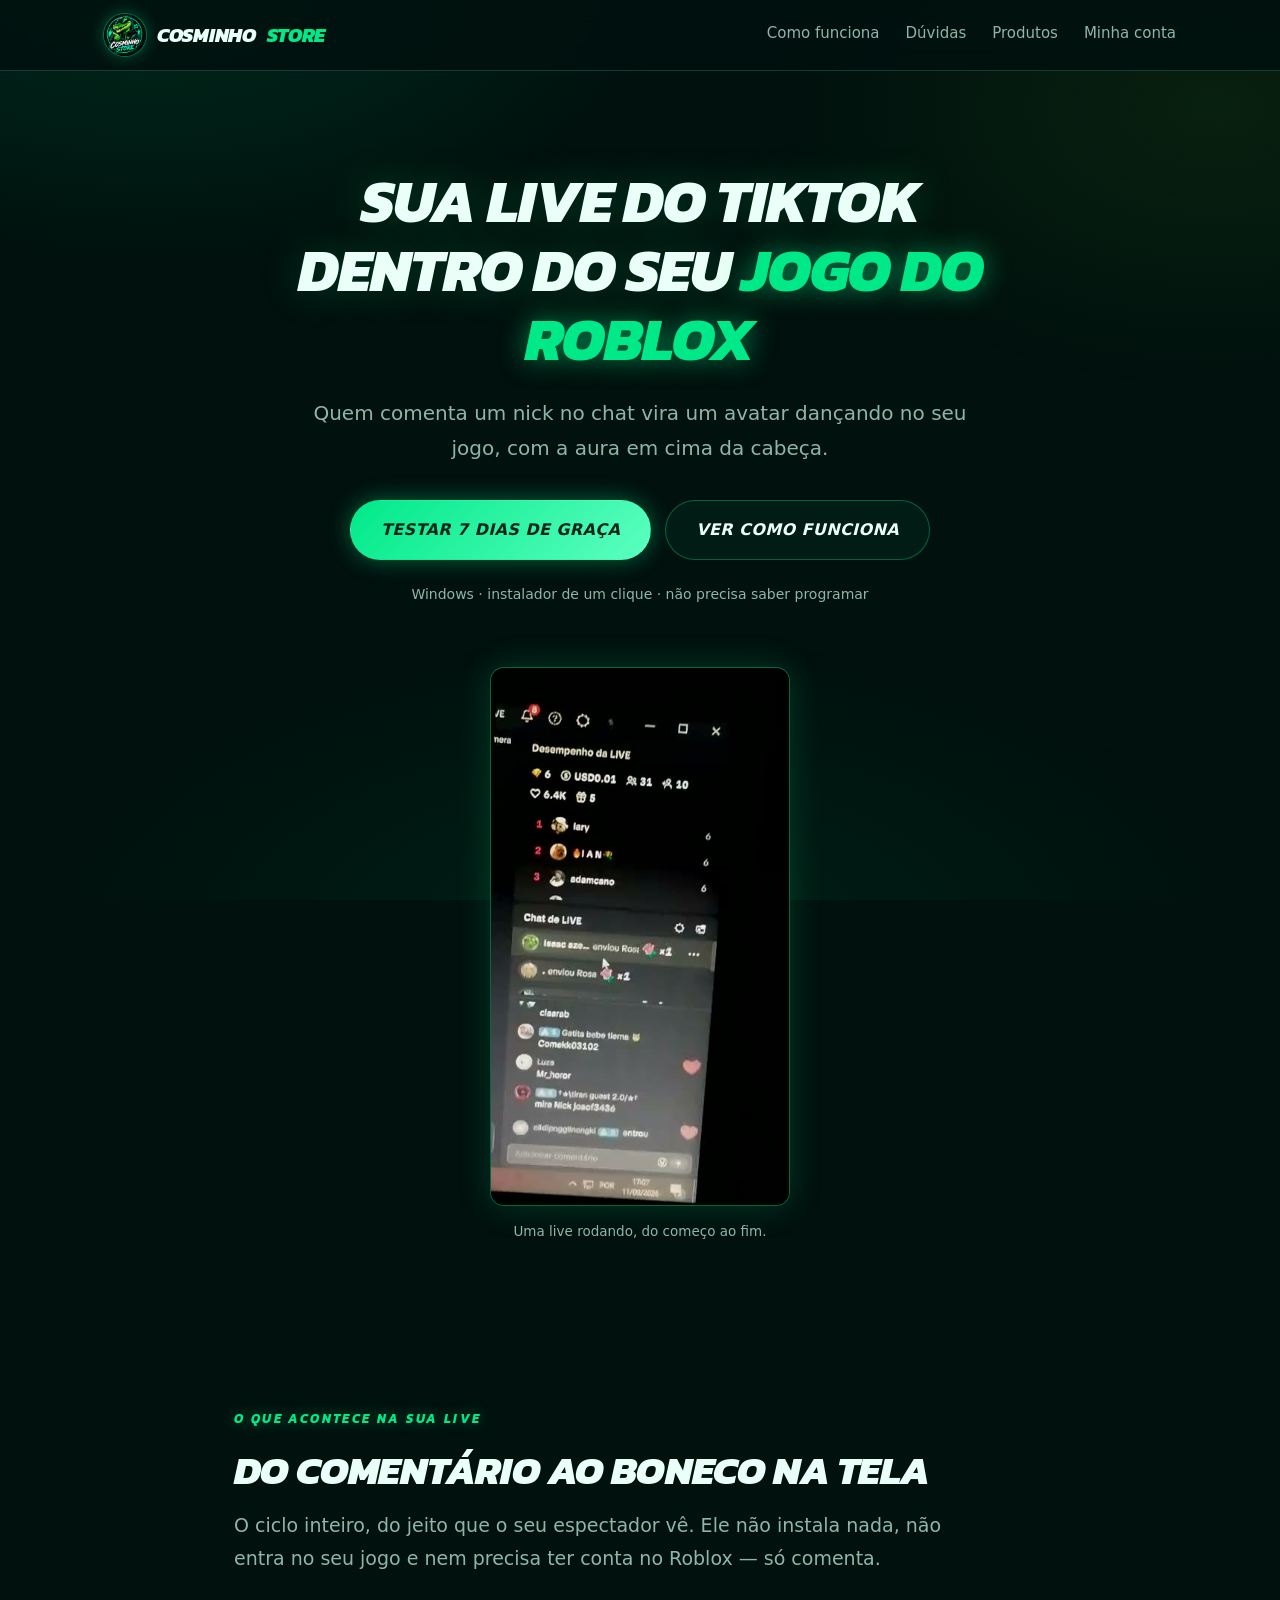
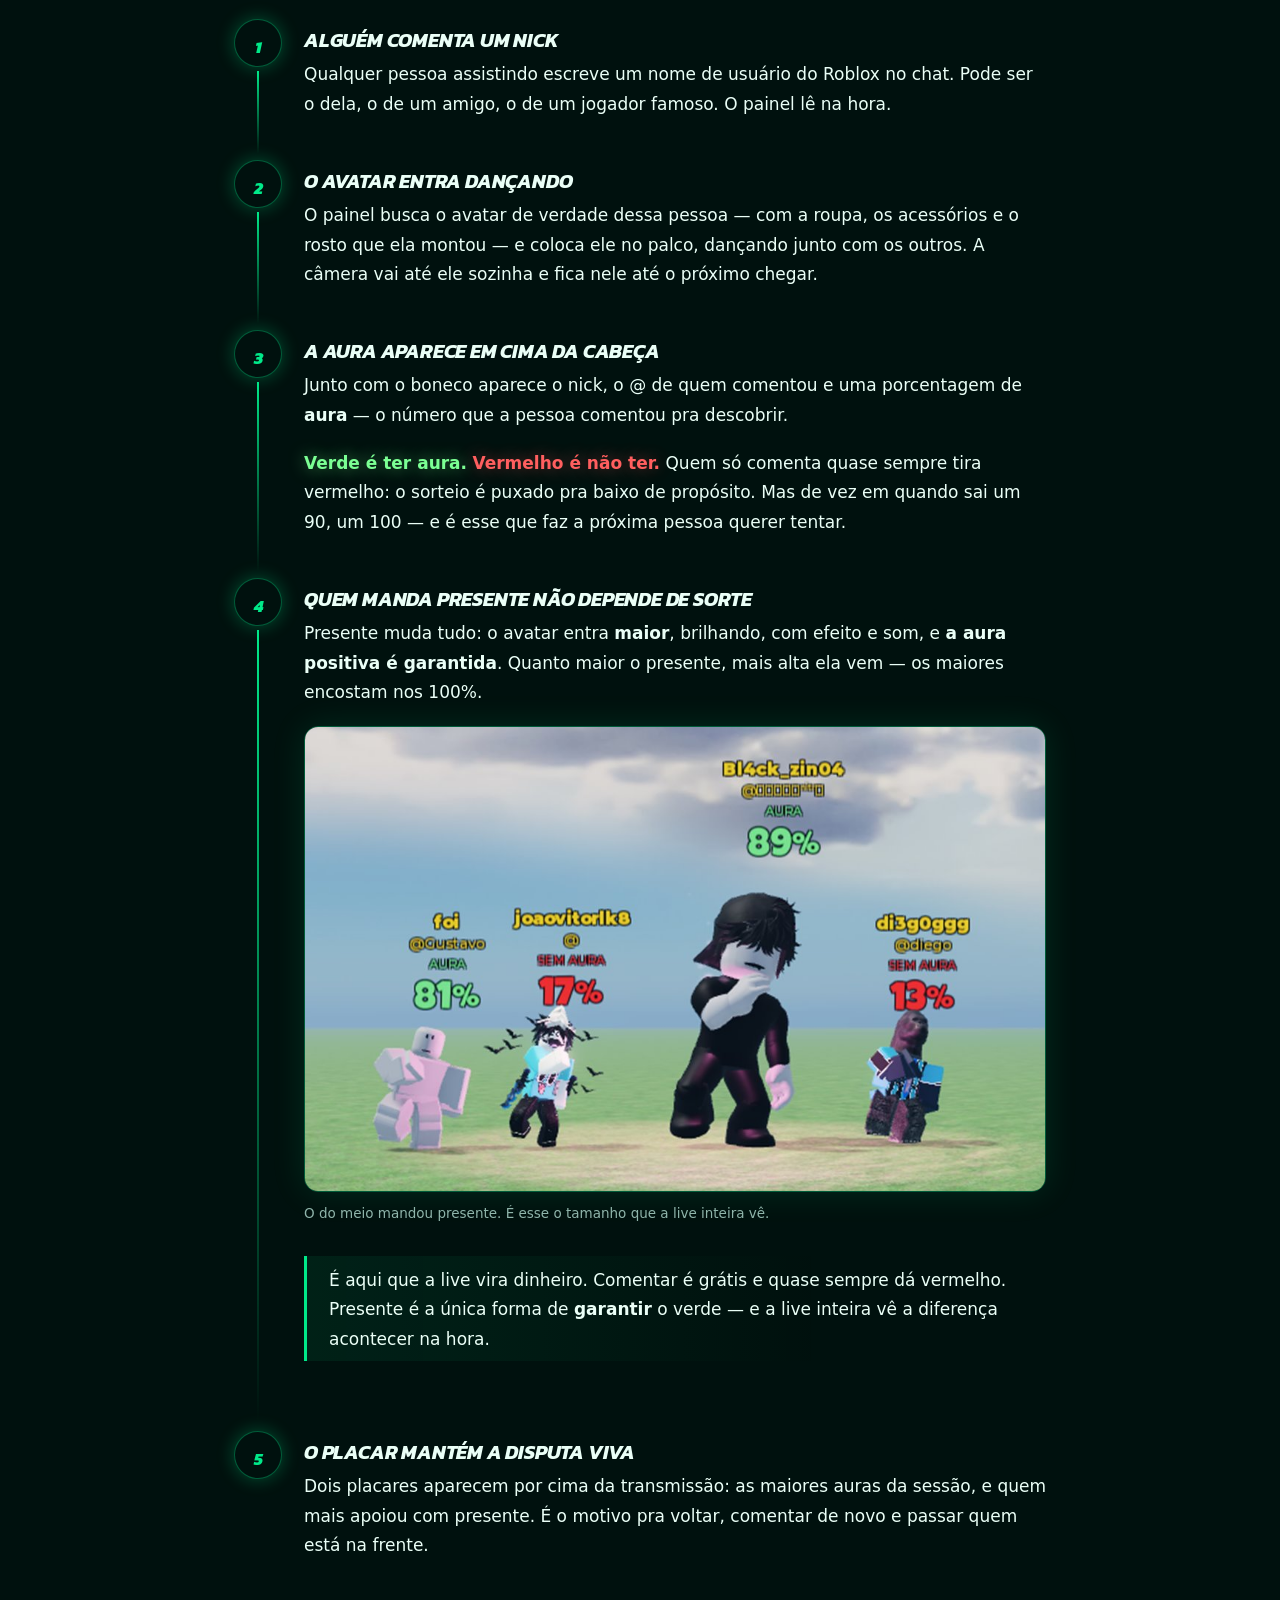
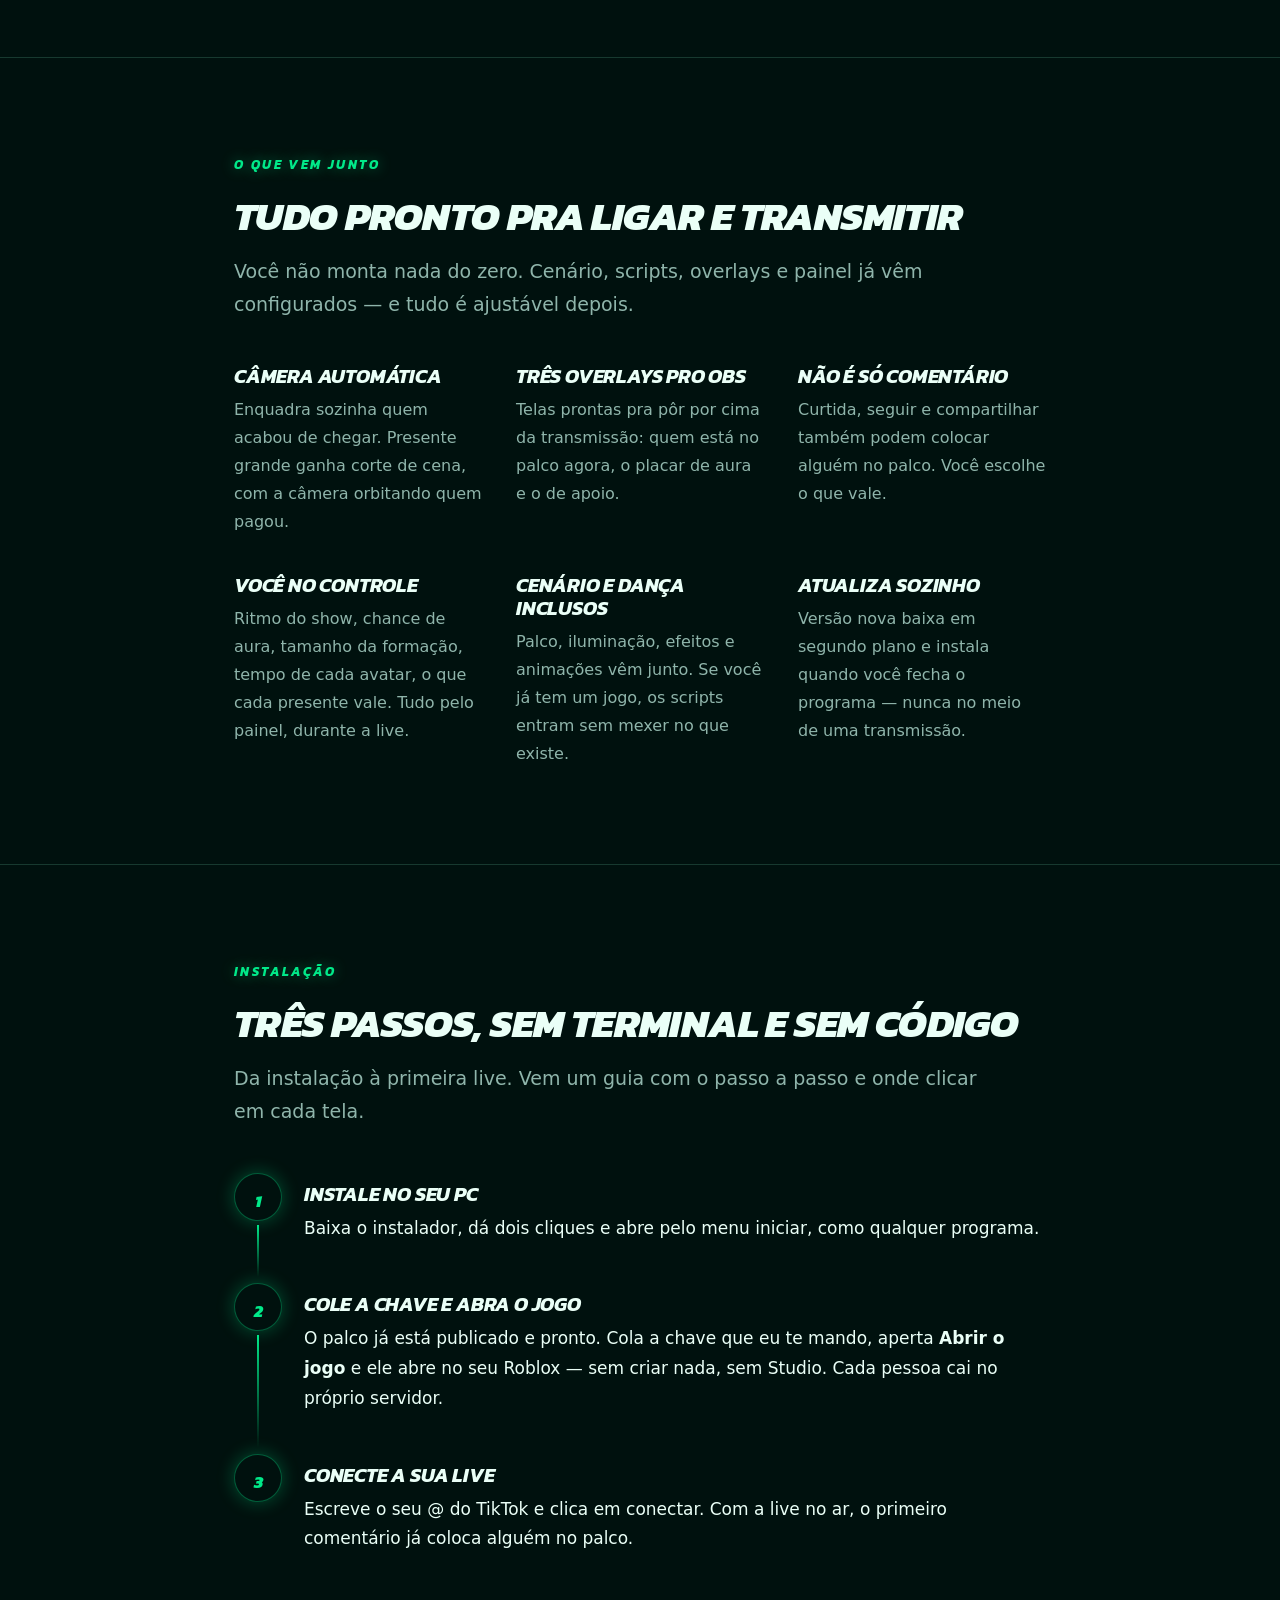
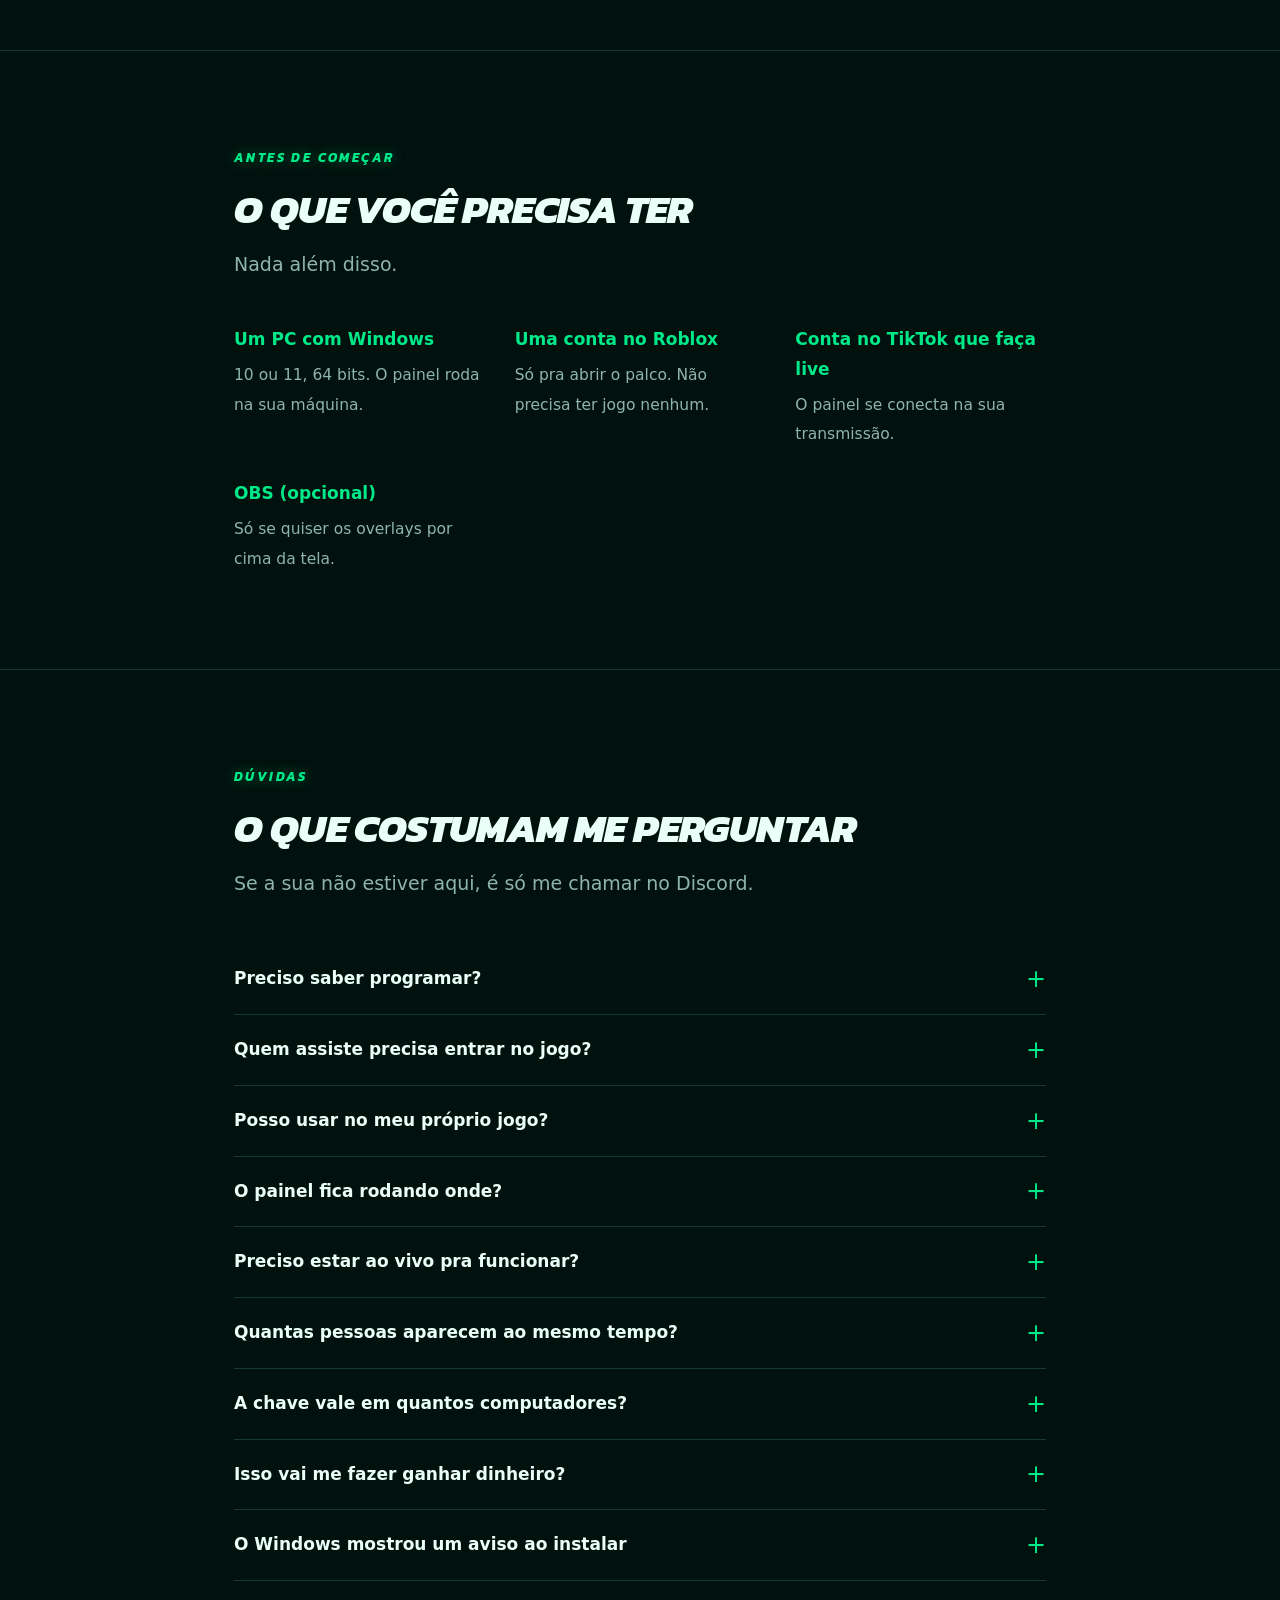
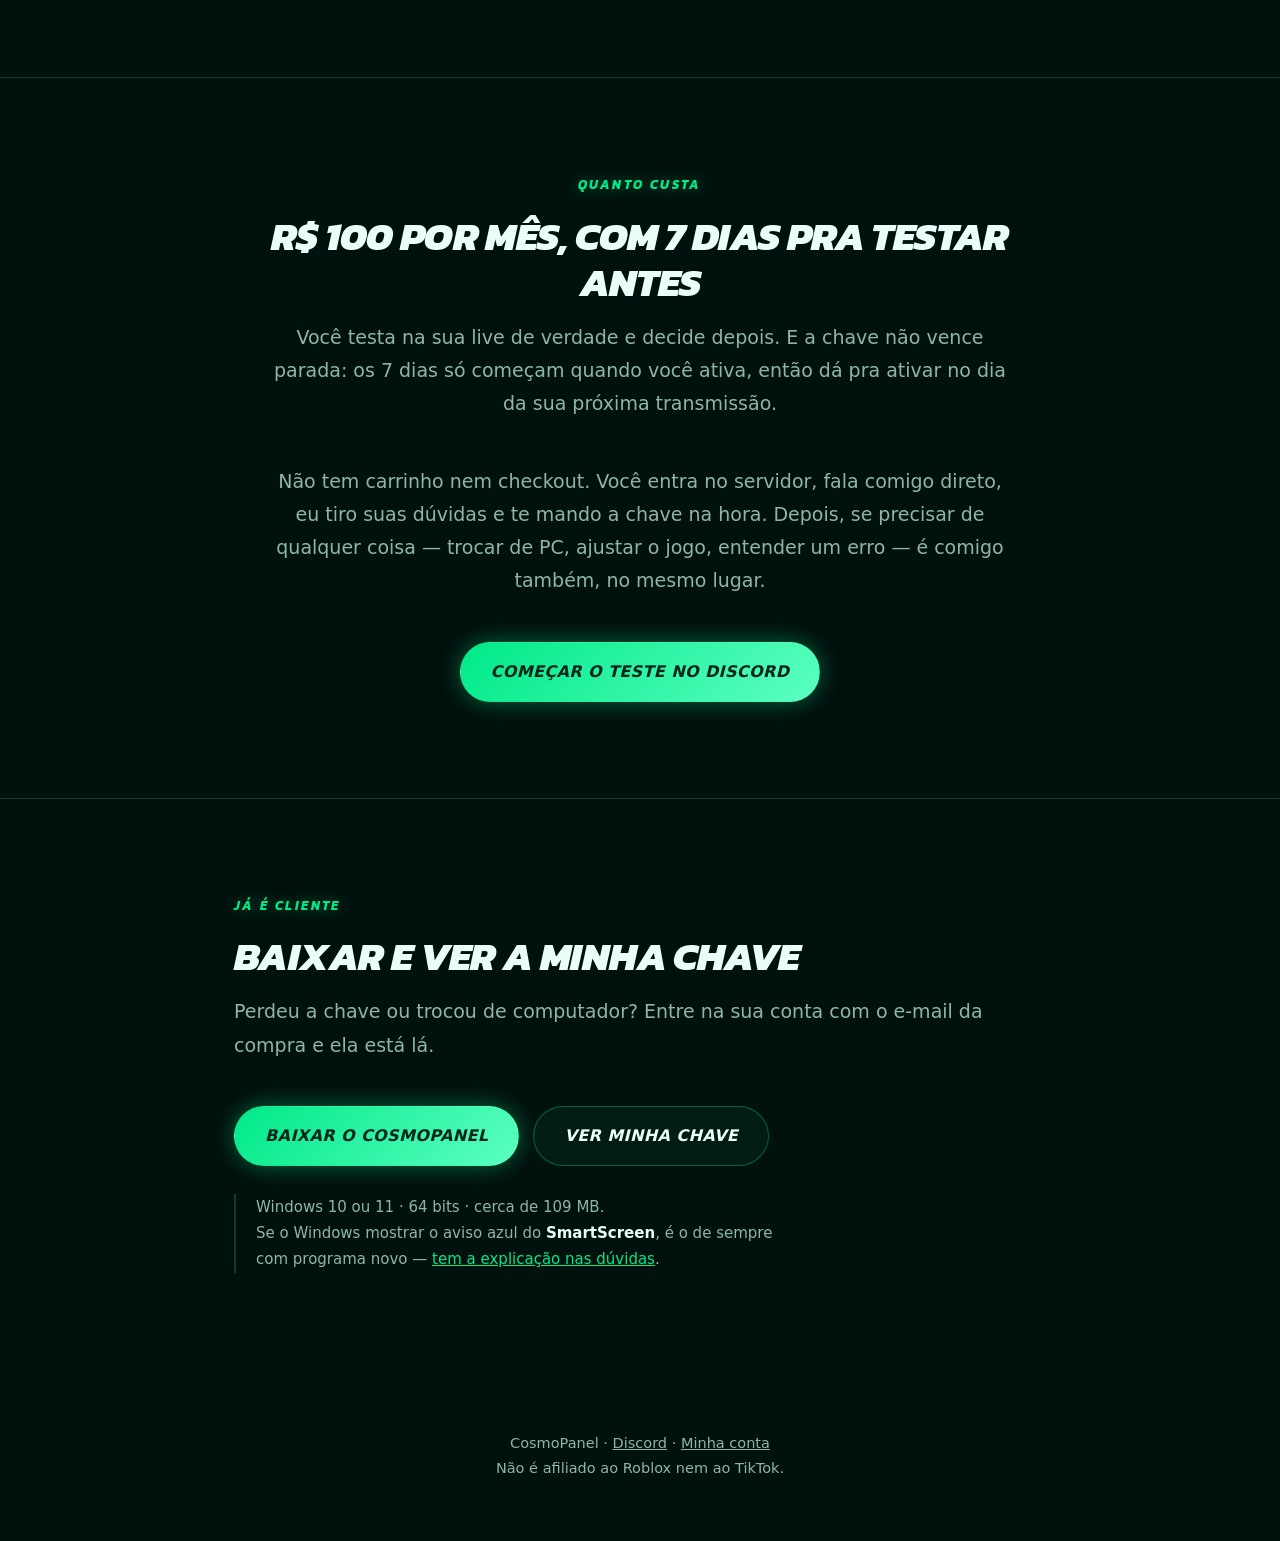
<file: index.html>
<!doctype html>
<html lang="pt-BR">
<head>
<meta charset="utf-8" />
<meta name="viewport" content="width=device-width, initial-scale=1" />
<title>CosmoPanel — sua live do TikTok dentro do seu jogo do Roblox</title>
<meta name="description" content="Quem comenta um nick na sua live aparece dançando dentro do seu jogo do Roblox, ao vivo, com a porcentagem de aura em cima. Quem manda presente entra maior, brilhando, e com aura garantida." />

<meta property="og:title" content="CosmoPanel — sua live do TikTok dentro do seu jogo do Roblox" />
<meta property="og:description" content="Quem comenta um nick aparece dançando no seu jogo, ao vivo, com a aura em cima. Presente garante aura alta." />
<meta property="og:type" content="website" />
<meta property="og:url" content="https://cosminho.store/" />
<!--[[ O cartao de compartilhamento e' o BANNER da marca, nao a captura do jogo.
     Quando alguem cola o link no Discord ou no WhatsApp, o recorte de 1,91:1
     transformava a captura numa faixa de grama sem contexto. O banner foi
     desenhado nessa proporcao, com o nome e a promessa dentro — ele sobrevive
     ao recorte porque foi feito pra ele. ]]-->
<meta property="og:image" content="https://cosminho.store/banner-1.jpg" />
<meta name="theme-color" content="#00110e" />
<link rel="icon" href="data:image/svg+xml,<svg xmlns='http://www.w3.org/2000/svg' viewBox='0 0 100 100'><text y='.9em' font-size='90'>🐊</text></svg>" />

<!--[[ Kanit 800 italico: da familia do lettering do logo, e a unica fonte que
     a pagina baixa. `display=swap` pra o texto aparecer na hora com a fonte do
     sistema e trocar quando chegar — titulo invisivel por meio segundo e' pior
     que titulo com a fonte errada por meio segundo. ]]-->
<link rel="preconnect" href="https://fonts.googleapis.com" />
<link rel="preconnect" href="https://fonts.gstatic.com" crossorigin />
<link rel="stylesheet" href="https://fonts.googleapis.com/css2?family=Kanit:ital,wght@1,600;1,700;1,800&display=swap" />

<link rel="stylesheet" href="/estilo.css" />

<!--[[ Marca a raiz como "tem JavaScript" ANTES do CSS pintar qualquer coisa.
     Os blocos que surgem ao rolar nascem com opacity:0, e quem devolve a
     visibilidade e' o script la' embaixo. Se o JS estiver bloqueado ou der
     erro, ninguem devolve — e o site inteiro fica invisivel, que e' a pior
     falha possivel numa pagina de vendas.

     Com esta linha, o `opacity:0` so' existe quando ha' JavaScript pra
     desfaze-lo. Ela fica no <head> e nao no fim do body de proposito: no fim,
     os blocos apareceriam visiveis e sumiriam um quadro depois. ]]-->
<script>document.documentElement.className += ' js';</script>

<!--[[ CONTAGEM DE VISITA — anonima, e INLINE de propósito.

     O site não media NADA até hoje: nem GitHub Pages, nem Analytics, nem
     pixel. O número de visitas nunca existiu. Contador só vale pelo
     histórico, e histórico não se recupera — por isso entrou antes de a
     divulgação começar.

     POR QUE INLINE, e não junto do interacoes.js: aquele arquivo ficou fora
     do repositório sem ninguém notar e derrubou o site inteiro. Um contador
     que mora num arquivo separado é um contador que um dia para de contar em
     silêncio — e ninguém percebe, porque a página continua bonita. Estas seis
     linhas não podem dar 404.

     NÃO GUARDA NADA DE PESSOA: sem cookie, sem identificador, sem IP. Só
     soma "esta página foi aberta mais uma vez hoje", a etiqueta `?de=` e o
     domínio de quem mandou. É por isso que não há aviso de cookie a dar.

     `sendBeacon` e não `fetch`: ele entrega mesmo se a pessoa fechar a aba no
     mesmo instante, e nunca segura o carregamento. Dentro de try/catch porque
     medir não pode, em hipótese alguma, quebrar a página que está medindo. ]]-->
<script>
var _CONTA = 'https://aura-contador.cosmopanel84.deno.net/visita';
var _de = '';
try {
  _de = new URLSearchParams(location.search).get('de') || '';
  navigator.sendBeacon(
    _CONTA,
    JSON.stringify({ p: location.pathname, de: _de, ref: document.referrer })
  );
} catch (e) { /* sem contagem hoje; a pagina segue igual */ }

//[[ O CLIQUE EM BAIXAR — o único que importa mais que a visita.
//
//   Abrir a página diz que a pessoa passou. Clicar em baixar diz que ela
//   decidiu. Sem medir isto, a pergunta "quantos dos que entraram foram até o
//   fim?" simplesmente não tem resposta, e ela é a que diz se a divulgação
//   está trazendo gente certa ou só gente.
//
//   DELEGADO no documento, e não `onclick` no botão: o botão da conta.html é
//   criado por JavaScript depois que a licença carrega, e o da página inicial
//   é fixo. Um listener que pesca pelo href cobre os dois — e cobre o próximo,
//   que ninguém vai lembrar de instrumentar.
//
//   Na fase de CAPTURA porque ela acontece antes de qualquer `preventDefault`
//   ou `stopPropagation` que venha a existir aqui. `sendBeacon` foi feito pra
//   exatamente isto: entrega mesmo com a navegação já começando.
//
//   Vive junto do contador, inline, pelo mesmo motivo que ele: arquivo
//   separado é arquivo que um dia dá 404 e para de medir em silêncio. ]]
document.addEventListener('click', function (ev) {
  try {
    var alvo = ev.target;
    if (!alvo) return;
    if (!alvo.closest) alvo = alvo.parentElement;
    var a = alvo && alvo.closest && alvo.closest('a[href*="CosmoPanel-Instalador"]');
    if (!a) return;
    navigator.sendBeacon(
      _CONTA,
      JSON.stringify({ p: location.pathname, de: _de, ref: document.referrer, ev: 'baixar' })
    );
  } catch (e) { /* medir nunca pode atrapalhar o download */ }
}, true);
</script>
</head>
<body>

<header class="topo">
  <div class="env largo">
    <!--[[ A marca do topo e' a da LOJA, nao a do produto. O site vende
         CosmoPanel hoje e vai vender outras coisas depois; se o cabecalho
         disser "CosmoPanel", cada produto novo obriga a mexer nele. ]]-->
    <a class="marca" href="/">
      <img src="/logo-1.png" width="42" height="42" alt="" />
      Cosminho<span> Store</span>
    </a>
    <nav>
      <a class="some" href="#acontece">Como funciona</a>
      <a class="some" href="#duvidas">Dúvidas</a>
      <a href="/produtos.html">Produtos</a>
      <a href="/conta.html">Minha conta</a>
    </nav>
  </div>
</header>

<!-- ============================ HEROI ============================ -->
<div class="heroi">
  <div class="env">
    <h1>Sua live do TikTok<br>dentro do seu <em>jogo do Roblox</em></h1>
    <!--[[ UMA frase, e nao um paragrafo.
         No celular a versao anterior ocupava quatro linhas de 20px antes de
         chegar no botao — um muro entre o titulo e a acao. O que sobra aqui e'
         o minimo que explica o produto: comentario -> avatar -> aura. O resto
         da historia esta logo abaixo, nos cinco passos, pra quem quiser. ]]-->
    <p class="sub">
      Quem comenta um nick no chat vira um avatar dançando no seu jogo, com a
      aura em cima da cabeça.
    </p>
    <div class="acoes">
      <!-- "Testar 7 dias" e nao "Falar comigo": o convite pro Discord pede um
           passo social, o teste pede so' vontade. Mesmo destino, porta mais
           baixa. -->
      <a class="btn btn-forte" href="https://discord.gg/zDEZcjJRAp">Testar 7 dias de graça</a>
      <a class="btn btn-leve" href="#acontece">Ver como funciona</a>
    </div>
    <p class="selo-os">Windows · instalador de um clique · não precisa saber programar</p>
  </div>

  <!--[[ SO' O VIDEO NO TOPO.

       Aqui tinha uma foto larga ao lado dele, e a foto SAIU. O motivo foi
       repeticao: ela mostrava avatares na grama com placa verde e vermelha, e
       a foto do presente (momento 4) mostra a mesma cena com a informacao que
       importa de verdade — o tamanho. Duas fotos do mesmo assunto na mesma
       pagina nao convencem o dobro; ensinam a passar os olhos.

       O video ganha do parado em tudo, menos em uma coisa: ele foi gravado EM
       PE'. Vertical no topo vira coluna alta e empurra os botoes pra baixo da
       dobra. Por isso ele NAO cresce a vontade — fica limitado e centrado,
       largo o bastante pra ser o assunto e curto o bastante pra proposta e
       botao continuarem na primeira tela.

       `preload="metadata"` agora, e nao mais "none": o "none" existia porque
       ele disputava banda com a foto, que precisava pintar primeiro. Sem a
       foto, nao ha com quem disputar — e o poster (23 KB) segura o lugar ate'
       o video comecar. ]]-->
  <div class="palco-topo">
    <figure class="prova-topo surge">
      <video src="/live-2.mp4" poster="/live-2.jpg"
             autoplay muted loop playsinline preload="metadata"
             width="400" height="722"
             aria-label="Uma live acontecendo: primeiro o chat do TikTok com os comentários chegando, depois a transmissão, onde os avatares do Roblox dançam na grama com o nick e a porcentagem de aura em cima da cabeça."></video>
      <figcaption>Uma live rodando, do começo ao fim.</figcaption>
    </figure>
  </div>
</div>

<!-- ==================== O QUE ACONTECE NA LIVE ==================== -->
<section id="acontece">
  <div class="env">
    <p class="rotulo surge">O que acontece na sua live</p>
    <h2 class="surge">Do comentário ao boneco na tela</h2>
    <p class="legenda surge">
      O ciclo inteiro, do jeito que o seu espectador vê. Ele não instala nada,
      não entra no seu jogo e nem precisa ter conta no Roblox — só comenta.
    </p>

    <div class="momento surge">
      <div class="n">1</div>
      <div>
        <h3>Alguém comenta um nick</h3>
        <p>
          Qualquer pessoa assistindo escreve um nome de usuário do Roblox no
          chat. Pode ser o dela, o de um amigo, o de um jogador famoso. O
          painel lê na hora.
        </p>
      </div>
    </div>

    <div class="momento surge">
      <div class="n">2</div>
      <div>
        <h3>O avatar entra dançando</h3>
        <p>
          O painel busca o avatar de verdade dessa pessoa — com a roupa, os
          acessórios e o rosto que ela montou — e coloca ele no palco,
          dançando junto com os outros. A câmera vai até ele sozinha e fica
          nele até o próximo chegar.
        </p>
      </div>
    </div>

    <div class="momento surge">
      <div class="n">3</div>
      <div>
        <h3>A aura aparece em cima da cabeça</h3>
        <p>
          Junto com o boneco aparece o nick, o @ de quem comentou e uma
          porcentagem de <b>aura</b> — o número que a pessoa comentou pra
          descobrir.
        </p>
        <p>
          <span class="aura-verde">Verde é ter aura.</span>
          <span class="aura-vermelha">Vermelho é não ter.</span>
          Quem só comenta quase sempre tira vermelho: o sorteio é puxado pra
          baixo de propósito. Mas de vez em quando sai um 90, um 100 — e é
          esse que faz a próxima pessoa querer tentar.
        </p>
        <!--[[ Aqui teve uma segunda foto de formação e ela SAIU.
             Mostrava avatares na grama com placa verde e vermelha — que é
             exatamente o que a foto do topo já mostra. Duas fotos da mesma
             coisa não convencem o dobro: a segunda só custa carregamento e
             ensina a pessoa a passar os olhos pelas imagens sem olhar.
             A foto do presente, no momento 4, ficou — ela mostra o que
             nenhuma outra mostra. ]]-->
      </div>
    </div>

    <div class="momento surge">
      <div class="n">4</div>
      <div>
        <h3>Quem manda presente não depende de sorte</h3>
        <p>
          Presente muda tudo: o avatar entra <b>maior</b>, brilhando, com
          efeito e som, e <b>a aura positiva é garantida</b>. Quanto maior o
          presente, mais alta ela vem — os maiores encostam nos 100%.
        </p>
        <!--[[ Esta foto fecha a frase de cima. "Entra maior" e' a afirmacao
             que mais vende e a mais dificil de acreditar em texto — o leitor
             imagina um pouquinho maior. A imagem mostra o tamanho de verdade,
             e mostra ao lado dos normais: gigante sozinho nao impressiona,
             porque nao ha com o que comparar. ]]-->
        <figure class="prova-momento">
          <img src="/jogo-3.jpg" width="1000" height="627" loading="lazy" decoding="async"
               alt="Quatro avatares do Roblox na grama. O do meio, de quem mandou presente, é muitas vezes maior que os outros e tem 89% de aura em verde. Ao lado dele, três de tamanho normal: um com 81% em verde e dois em vermelho, com 17% e 13%." />
          <figcaption>O do meio mandou presente. É esse o tamanho que a live inteira vê.</figcaption>
        </figure>
        <div class="destaque">
          <p>
            É aqui que a live vira dinheiro. Comentar é grátis e quase sempre
            dá vermelho. Presente é a única forma de <b>garantir</b> o verde —
            e a live inteira vê a diferença acontecer na hora.
          </p>
        </div>
      </div>
    </div>

    <div class="momento surge">
      <div class="n">5</div>
      <div>
        <h3>O placar mantém a disputa viva</h3>
        <p>
          Dois placares aparecem por cima da transmissão: as maiores auras da
          sessão, e quem mais apoiou com presente. É o motivo pra voltar,
          comentar de novo e passar quem está na frente.
        </p>
      </div>
    </div>

    <!-- O video mora no topo (hoje sozinho, sem a foto que ficava ao lado).
         Repetir ele aqui seria mostrar a mesma coisa duas vezes na pagina. -->
  </div>
</section>

<!-- ======================= O QUE VEM JUNTO ======================= -->
<section id="recursos">
  <div class="env">
    <p class="rotulo surge">O que vem junto</p>
    <h2 class="surge">Tudo pronto pra ligar e transmitir</h2>
    <p class="legenda surge">
      Você não monta nada do zero. Cenário, scripts, overlays e painel já vêm
      configurados — e tudo é ajustável depois.
    </p>

    <div class="recursos">
      <div class="surge">
        <h3>Câmera automática</h3>
        <p>Enquadra sozinha quem acabou de chegar. Presente grande ganha corte de cena, com a câmera orbitando quem pagou.</p>
      </div>
      <div class="surge">
        <h3>Três overlays pro OBS</h3>
        <p>Telas prontas pra pôr por cima da transmissão: quem está no palco agora, o placar de aura e o de apoio.</p>
      </div>
      <div class="surge">
        <h3>Não é só comentário</h3>
        <p>Curtida, seguir e compartilhar também podem colocar alguém no palco. Você escolhe o que vale.</p>
      </div>
      <div class="surge">
        <h3>Você no controle</h3>
        <p>Ritmo do show, chance de aura, tamanho da formação, tempo de cada avatar, o que cada presente vale. Tudo pelo painel, durante a live.</p>
      </div>
      <div class="surge">
        <h3>Cenário e dança inclusos</h3>
        <p>Palco, iluminação, efeitos e animações vêm junto. Se você já tem um jogo, os scripts entram sem mexer no que existe.</p>
      </div>
      <div class="surge">
        <h3>Atualiza sozinho</h3>
        <p>Versão nova baixa em segundo plano e instala quando você fecha o programa — nunca no meio de uma transmissão.</p>
      </div>
    </div>
  </div>
</section>

<!-- ========================= INSTALAÇÃO ========================= -->
<section id="instalar">
  <div class="env">
    <p class="rotulo surge">Instalação</p>
    <h2 class="surge">Três passos, sem terminal e sem código</h2>
    <p class="legenda surge">
      Da instalação à primeira live. Vem um guia com o passo a passo e onde
      clicar em cada tela.
    </p>

    <div class="momento surge">
      <div class="n">1</div>
      <div>
        <h3>Instale no seu PC</h3>
        <p>Baixa o instalador, dá dois cliques e abre pelo menu iniciar, como qualquer programa.</p>
      </div>
    </div>

    <div class="momento surge">
      <div class="n">2</div>
      <div>
        <h3>Cole a chave e abra o jogo</h3>
        <p>O palco já está publicado e pronto. Cola a chave que eu te mando, aperta <b>Abrir o jogo</b> e ele abre no seu Roblox — sem criar nada, sem Studio. Cada pessoa cai no próprio servidor.</p>
      </div>
    </div>

    <div class="momento surge">
      <div class="n">3</div>
      <div>
        <h3>Conecte a sua live</h3>
        <p>Escreve o seu @ do TikTok e clica em conectar. Com a live no ar, o primeiro comentário já coloca alguém no palco.</p>
      </div>
    </div>
  </div>
</section>

<!-- ========================= REQUISITOS ========================= -->
<section id="requisitos">
  <div class="env">
    <p class="rotulo surge">Antes de começar</p>
    <h2 class="surge">O que você precisa ter</h2>
    <p class="legenda surge">Nada além disso.</p>

    <div class="req">
      <div class="surge"><b>Um PC com Windows</b><span>10 ou 11, 64 bits. O painel roda na sua máquina.</span></div>
      <div class="surge"><b>Uma conta no Roblox</b><span>Só pra abrir o palco. Não precisa ter jogo nenhum.</span></div>
      <div class="surge"><b>Conta no TikTok que faça live</b><span>O painel se conecta na sua transmissão.</span></div>
      <div class="surge"><b>OBS (opcional)</b><span>Só se quiser os overlays por cima da tela.</span></div>
    </div>
  </div>
</section>

<!-- =========================== DÚVIDAS =========================== -->
<section id="duvidas">
  <div class="env">
    <p class="rotulo surge">Dúvidas</p>
    <h2 class="surge">O que costumam me perguntar</h2>
    <p class="legenda surge">Se a sua não estiver aqui, é só me chamar no Discord.</p>

    <div class="surge">
      <details>
        <summary>Preciso saber programar?</summary>
        <p>Não, e nem mexer no Roblox Studio. A instalação é um instalador comum do Windows, e o palco já vem publicado — você aperta um botão no painel e ele abre.</p>
      </details>
      <details>
        <summary>Quem assiste precisa entrar no jogo?</summary>
        <p>Não, e é isso que faz funcionar. A pessoa só comenta na live. Ela nem precisa ter o Roblox instalado — o avatar que aparece é buscado pelo nick que ela escreveu.</p>
      </details>
      <details>
        <summary>Posso usar no meu próprio jogo?</summary>
        <p>Pode. O padrão é usar o palco que já vem pronto, mas se você quiser o seu, os scripts vêm no pacote e entram sem mexer no que já está lá. Dá pra trocar entre os dois no painel, quando quiser.</p>
      </details>
      <details>
        <summary>O painel fica rodando onde?</summary>
        <p>No seu computador, junto com a live. Ele conversa com o seu jogo do Roblox e com a sua transmissão do TikTok ao mesmo tempo. Nada roda em servidor de terceiro.</p>
      </details>
      <details>
        <summary>Preciso estar ao vivo pra funcionar?</summary>
        <p>Sim. O painel se conecta na sua transmissão enquanto ela está no ar. Fora da live não há comentário pra ler.</p>
      </details>
      <details>
        <summary>Quantas pessoas aparecem ao mesmo tempo?</summary>
        <p>A formação padrão comporta 48 avatares, e você pode mudar esse número. Quem chega entra na frente; quando enche, a câmera mostra a multidão inteira e o palco recomeça.</p>
      </details>
      <details>
        <summary>A chave vale em quantos computadores?</summary>
        <p>Um por vez. Trocou de PC ou formatou? Você mesmo libera, com um comando no Discord — não precisa esperar eu ver a mensagem.</p>
      </details>
      <details>
        <summary>Isso vai me fazer ganhar dinheiro?</summary>
        <p>Ele não cria audiência do nada — isso continua sendo seu trabalho. O que ele faz é dar motivo pra quem já está assistindo interagir: comentar pra ver o próprio avatar, e mandar presente pra garantir a aura alta. Mais comentário também ajuda a live a ser mostrada pra mais gente.</p>
      </details>
      <details>
        <summary>O Windows mostrou um aviso ao instalar</summary>
        <p>É o SmartScreen, e acontece com todo programa novo que ainda não tem certificado de assinatura — não é vírus. Clique em <b>Mais informações</b> e depois em <b>Executar assim mesmo</b>.</p>
      </details>
    </div>
  </div>
</section>

<!-- ========================== FECHAMENTO ========================== -->
<!--[[ A chamada final vem ANTES da area de quem ja' comprou.
     Antes era o contrario, e a secao "ja' e' cliente" cortava o funil bem no
     fim: quem estava decidindo batia num bloco de suporte, com botao de
     download que ele nao pode usar, e o convite pro Discord so' aparecia
     depois. Vender primeiro, atender depois. ]]-->
<section id="comprar" class="fechamento">
  <div class="env">
    <p class="rotulo surge">Quanto custa</p>
    <h2 class="surge">R$ 100 por mês, com 7 dias pra testar antes</h2>
    <p class="legenda surge">
      Você testa na sua live de verdade e decide depois. E a chave não vence
      parada: os 7 dias só começam quando você ativa, então dá pra ativar no dia
      da sua próxima transmissão.
    </p>
    <!--[[ O PRECO ESTA AQUI de proposito, e antes nao estava.

         O site dizia "combino o valor com voce". Com preco definido, isso le
         como pechincha — e quem quer saber se e' R$ 30 ou R$ 300 tinha que
         entrar num Discord pra descobrir. Atrito no momento exato do interesse.

         Desconto de fundador NAO entra aqui. Numero de desconto em pagina
         publica deixa de ser "os primeiros" e vira o preco — todo mundo pega, e
         nao da' pra escolher a quem. Fica pra conversa.

         (E nao escreva o valor nem aqui no comentario: view-source e' publico.
         Ja' escrevi uma vez e apaguei.) ]]-->
    <p class="legenda surge">
      Não tem carrinho nem checkout. Você entra no servidor, fala comigo direto,
      eu tiro suas dúvidas e te mando a chave na hora. Depois, se precisar de
      qualquer coisa — trocar de PC, ajustar o jogo, entender um erro — é comigo
      também, no mesmo lugar.
    </p>
    <div class="acoes surge">
      <a class="btn btn-forte" href="https://discord.gg/zDEZcjJRAp">Começar o teste no Discord</a>
    </div>
  </div>
</section>

<!-- ========================= JÁ É CLIENTE ========================= -->
<section id="cliente">
  <div class="env">
    <p class="rotulo surge">Já é cliente</p>
    <h2 class="surge">Baixar e ver a minha chave</h2>
    <p class="legenda surge">
      Perdeu a chave ou trocou de computador? Entre na sua conta com o e-mail
      da compra e ela está lá.
    </p>
    <div class="acoes surge" style="justify-content:flex-start">
      <a class="btn btn-forte" href="https://github.com/cosmopanel84-cpu/cosmopanel-downloads/releases/latest/download/CosmoPanel-Instalador.exe">Baixar o CosmoPanel</a>
      <a class="btn btn-leve" href="/conta.html">Ver minha chave</a>
    </div>
    <p class="aviso surge">
      Windows 10 ou 11 · 64 bits · cerca de 109 MB.<br>
      Se o Windows mostrar o aviso azul do <b>SmartScreen</b>, é o de sempre com
      programa novo — <a href="#duvidas">tem a explicação nas dúvidas</a>.
    </p>
  </div>
</section>

<footer>
  <div class="env">
    CosmoPanel · <a href="https://discord.gg/zDEZcjJRAp">Discord</a> ·
    <a href="/conta.html">Minha conta</a><br>
    Não é afiliado ao Roblox nem ao TikTok.
  </div>
</footer>

<script src="/interacoes.js" defer></script>

</body>
</html>
</file>
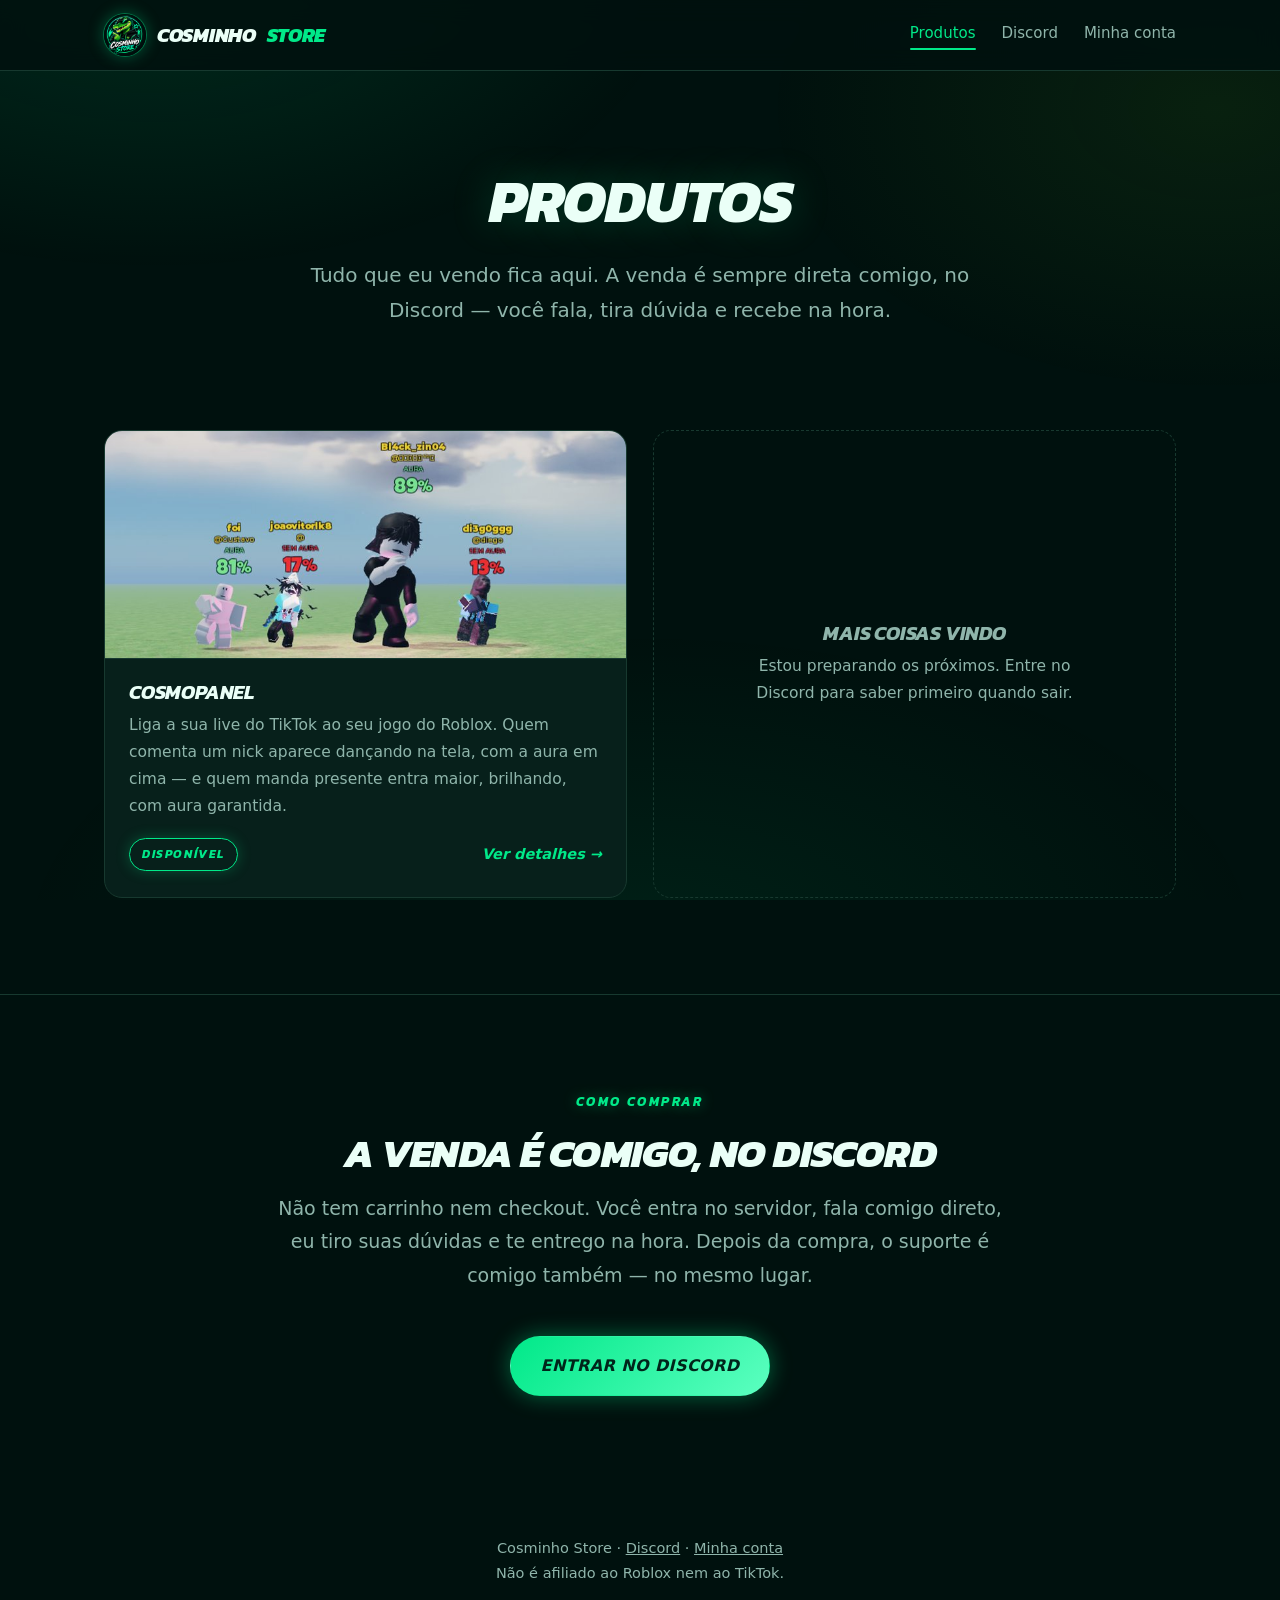
<file: produtos.html>
<!doctype html>
<html lang="pt-BR">
<head>
<meta charset="utf-8" />
<meta name="viewport" content="width=device-width, initial-scale=1" />
<title>Produtos — Cosminho Store</title>
<meta name="description" content="Tudo que eu vendo, num lugar só. Ferramentas para quem faz live e joga Roblox." />
<meta property="og:title" content="Produtos — Cosminho Store" />
<meta property="og:description" content="Tudo que eu vendo, num lugar só." />
<meta property="og:url" content="https://cosminho.store/produtos.html" />
<meta property="og:image" content="https://cosminho.store/banner-1.jpg" />
<meta name="theme-color" content="#00110e" />
<link rel="icon" href="data:image/svg+xml,<svg xmlns='http://www.w3.org/2000/svg' viewBox='0 0 100 100'><text y='.9em' font-size='90'>🐊</text></svg>" />
<link rel="preconnect" href="https://fonts.googleapis.com" />
<link rel="preconnect" href="https://fonts.gstatic.com" crossorigin />
<link rel="stylesheet" href="https://fonts.googleapis.com/css2?family=Kanit:ital,wght@1,600;1,700;1,800&display=swap" />
<link rel="stylesheet" href="/estilo.css" />
<!-- Marca a raiz antes do CSS pintar. Ver a explicacao no index.html. -->
<script>document.documentElement.className += ' js';</script>

<!-- Contagem de visita, anonima. Inline de proposito — a explicacao inteira
     esta no index.html. -->
<script>
var _CONTA = 'https://aura-contador.cosmopanel84.deno.net/visita';
var _de = '';
try {
  _de = new URLSearchParams(location.search).get('de') || '';
  navigator.sendBeacon(
    _CONTA,
    JSON.stringify({ p: location.pathname, de: _de, ref: document.referrer })
  );
} catch (e) { /* sem contagem hoje; a pagina segue igual */ }

/* Hoje esta pagina nao tem botao de baixar — o listener esta' aqui pro dia em
   que tiver. Instrumentar depois e' o que nunca acontece: o botao entra, e a
   descoberta de que ele nao mede vem meses depois, sem os dados. Explicacao
   inteira no index.html. */
document.addEventListener('click', function (ev) {
  try {
    var alvo = ev.target;
    if (!alvo) return;
    if (!alvo.closest) alvo = alvo.parentElement;
    var a = alvo && alvo.closest && alvo.closest('a[href*="CosmoPanel-Instalador"]');
    if (!a) return;
    navigator.sendBeacon(
      _CONTA,
      JSON.stringify({ p: location.pathname, de: _de, ref: document.referrer, ev: 'baixar' })
    );
  } catch (e) { /* medir nunca pode atrapalhar o download */ }
}, true);
</script>
</head>
<body>

<header class="topo">
  <div class="env largo">
    <a class="marca" href="/">
      <img src="/logo-1.png" width="42" height="42" alt="" />
      Cosminho<span> Store</span>
    </a>
    <nav>
      <a href="/produtos.html" aria-current="page">Produtos</a>
      <a class="some" href="https://discord.gg/zDEZcjJRAp">Discord</a>
      <a href="/conta.html">Minha conta</a>
    </nav>
  </div>
</header>

<div class="heroi">
  <div class="env">
    <h1>Produtos</h1>
    <p class="sub">
      Tudo que eu vendo fica aqui. A venda é sempre direta comigo, no Discord —
      você fala, tira dúvida e recebe na hora.
    </p>
  </div>
</div>

<section style="padding-top:0">
  <div class="env largo">
    <div class="produtos">

      <a class="produto surge" href="/">
        <div class="capa">
          <!--[[ Capa PROPRIA, recortada em 16/7 pra bater com a `.capa`.
               Apontava pra /jogo-2.jpg, que saiu do site — e capa quebrada
               aqui vira buraco cinza no cartao, que e' o pior lugar possivel:
               a vitrine e' a primeira coisa que quem chega pela loja ve.
               Nao reaproveitei a /jogo-3.jpg do index: ela e' 1,59:1, e o
               `object-fit:cover` deste cartao cortaria 95px em cima — comendo
               justo o nome do gigante. ]]-->
          <img src="/capa-1.jpg" width="800" height="350"
               alt="Avatares do Roblox dançando na grama. O do meio, de quem mandou presente, é muito maior que os outros três, e sobre cada um aparece o nick e a porcentagem de aura." />
        </div>
        <div class="corpo">
          <h3>CosmoPanel</h3>
          <p>
            Liga a sua live do TikTok ao seu jogo do Roblox. Quem comenta um
            nick aparece dançando na tela, com a aura em cima — e quem manda
            presente entra maior, brilhando, com aura garantida.
          </p>
          <div class="rodape">
            <span class="etiqueta viva">Disponível</span>
            <span class="ver">Ver detalhes →</span>
          </div>
        </div>
      </a>

      <!--[[ ESPACO RESERVADO, e nao um card de mentira.
           Vitrine com um produto so' parece loja quebrada; com produto falso,
           parece desonesta. O tracejado diz "aqui vai vir coisa" sem fingir
           que ja' veio. Quando existir, e' so' trocar este bloco por um
           <a class="produto"> igual ao de cima — a grade nao muda. ]]-->
      <div class="produto vazio surge">
        <h3>Mais coisas vindo</h3>
        <p>
          Estou preparando os próximos. Entre no Discord para saber primeiro
          quando sair.
        </p>
      </div>

    </div>
  </div>
</section>

<section class="fechamento">
  <div class="env">
    <p class="rotulo">Como comprar</p>
    <h2>A venda é comigo, no Discord</h2>
    <p class="legenda">
      Não tem carrinho nem checkout. Você entra no servidor, fala comigo
      direto, eu tiro suas dúvidas e te entrego na hora. Depois da compra, o
      suporte é comigo também — no mesmo lugar.
    </p>
    <div class="acoes">
      <a class="btn btn-forte" href="https://discord.gg/zDEZcjJRAp">Entrar no Discord</a>
    </div>
  </div>
</section>

<footer>
  <div class="env">
    Cosminho Store · <a href="https://discord.gg/zDEZcjJRAp">Discord</a> ·
    <a href="/conta.html">Minha conta</a><br>
    Não é afiliado ao Roblox nem ao TikTok.
  </div>
</footer>

<script src="/interacoes.js" defer></script>

</body>
</html>
</file>
<file: estilo.css>
/*[[ O ESTILO DA LOJA INTEIRA, num arquivo so'.

     Antes ele vivia dentro do <style> de cada pagina. Com uma pagina isso e'
     comodo; com uma vitrine e um HTML por produto vira armadilha — trocar uma
     cor exige cacar em todos os arquivos, e um deles sempre fica pra tras.
     Produto novo agora e' um HTML enxuto que aponta pra ca'.

     ---------------------------------------------------------------------
     A VIRADA PRA MARCA (o jacare de oculos escuros)

     A versao anterior era deliberadamente contida: uma cor de destaque, nada
     de brilho, nada de gradiente. Era bonita e era a decisao errada pro
     publico. Quem compra isto e' streamer de TikTok que joga Roblox, e a
     marca que voce desenhou — neon, raio, coroa, mascote — fala essa lingua.
     Site sobrio com logo de esports parece que os dois vieram de empresas
     diferentes.

     Entao o site passou a usar a linguagem da marca. Com UMA regra que nao se
     quebra:

       BRILHO MARCA O QUE IMPORTA, NUNCA O TEXTO QUE SE LE.

     Neon vai no botao, no numero da aura, na bolinha do passo, no anel do
     logo — nos pontos que o olho deve achar primeiro. Paragrafo, legenda e
     resposta de duvida ficam limpos, sem sombra, com contraste alto. Site de
     gamer que brilha em tudo cansa em dez segundos e ninguem le a proposta —
     que e' justamente o que esta pagina precisa que a pessoa leia.

     As cores saem do PNG do logo, amostradas, nao chutadas:
       anel e "STORE"  -> #01e989 / #02f8a9   (menta neon)
       corpo do bicho  -> #5cc321             (verde grama)
       fundo           -> #000b0b             (preto esverdeado) ]]*/

:root{
  --fundo:#00110e;
  --fundo2:#07201b;
  --fundo3:#0b2a23;
  --acento:#00e989;        /* menta neon: o que se clica */
  --acento-claro:#5cffc0;
  --grama:#5cc321;         /* verde do bicho: apoio, nunca o principal */
  --verde:#7bff94;         /* "tem aura" */
  --vermelho:#ff5f5f;      /* "sem aura" */
  --texto:#eafff7;
  --apagado:#8fb5ab;
  --linha:#17392f;
  --linha-viva:rgba(0,233,137,.35);
}

*{box-sizing:border-box}
html{scroll-behavior:smooth}

/*[[ Os dois brilhos do fundo sao `fixed` e enormes de proposito: presos na
     tela, eles nao "passam" quando a pagina rola, entao a impressao e' de uma
     sala com luz verde, nao de um papel de parede correndo. Opacidade baixa
     porque o trabalho deles e' ser sentido, nao visto. ]]*/
body{
  margin:0;
  background:var(--fundo);
  color:var(--texto);
  font:400 17px/1.75 ui-sans-serif,system-ui,-apple-system,"Segoe UI",Roboto,sans-serif;
  -webkit-font-smoothing:antialiased;
  position:relative;
}
body::before{
  content:"";position:fixed;inset:0;z-index:-1;pointer-events:none;
  background:
    radial-gradient(60vw 50vh at 12% -5%, rgba(0,233,137,.13), transparent 70%),
    radial-gradient(50vw 45vh at 95% 12%, rgba(92,195,33,.09), transparent 70%),
    radial-gradient(70vw 50vh at 50% 105%, rgba(0,233,137,.07), transparent 70%);
}
img{max-width:100%;height:auto;display:block}
a{color:var(--acento)}

.env{max-width:860px;margin:0 auto;padding:0 24px}
.largo{max-width:1120px}

/* ---------- tipo de display ----------
   Kanit 800 italico: pesado e inclinado, da familia do lettering do logo.
   Fallback declarado ate' o fim pra pagina nunca cair numa serifada se o
   Google demorar. */
h1,h2,h3,.marca,.btn,.rotulo,.n,.etiqueta{
  font-family:"Kanit",ui-sans-serif,system-ui,"Segoe UI",Roboto,sans-serif;
}

/* ---------- topo ---------- */
.topo{position:sticky;top:0;z-index:10;backdrop-filter:blur(12px);
  background:rgba(0,17,14,.86);border-bottom:1px solid var(--linha)}
.topo .env{display:flex;align-items:center;justify-content:space-between;
  gap:16px;height:70px}
.marca{display:flex;align-items:center;gap:11px;font-weight:800;font-style:italic;
  font-size:20px;letter-spacing:-.3px;text-decoration:none;color:var(--texto);
  text-transform:uppercase}
.marca img{width:42px;height:42px;border-radius:50%;
  box-shadow:0 0 0 1px var(--linha-viva),0 0 16px rgba(0,233,137,.35)}
.marca span{color:var(--acento)}
.topo nav{display:flex;align-items:center;gap:26px;font-size:15px}
.topo nav a{color:var(--apagado);text-decoration:none;transition:color .15s}
.topo nav a:hover,.topo nav a[aria-current="page"]{color:var(--acento)}
/*[[ No celular o cabecalho e' disputa por centimetro: com o logo, o nome e
     quatro links, "Cosminho Store" acabava por cima de "Produtos". Some primeiro
     o que e' atalho (os links de ancora), depois a PALAVRA da marca — o jacare
     sozinho continua identificando a loja, e e' ele que a pessoa reconhece. ]]*/
@media (max-width:760px){
  .topo nav a.some{display:none}
  .marca{font-size:17px}
  .topo .env{height:62px}
  .topo nav{gap:18px}
}
@media (max-width:430px){
  .marca{font-size:0;gap:0}      /* esconde o texto, mantem a imagem */
  .marca img{width:38px;height:38px}
}

/* ---------- botoes ---------- */
.btn{display:inline-flex;align-items:center;justify-content:center;gap:9px;
  padding:15px 30px;border-radius:999px;text-decoration:none;font-weight:700;
  font-size:16px;font-style:italic;text-transform:uppercase;letter-spacing:.4px;
  border:1px solid transparent;cursor:pointer;font-family:inherit;
  transition:transform .14s,box-shadow .18s,opacity .14s}
.btn:hover{transform:translateY(-2px)}
.btn:disabled{opacity:.5;cursor:default;transform:none;box-shadow:none}
.btn-forte{background:linear-gradient(135deg,var(--acento),var(--acento-claro));
  color:#00251a;box-shadow:0 0 22px rgba(0,233,137,.4)}
.btn-forte:hover{box-shadow:0 0 34px rgba(0,233,137,.6)}
.btn-leve{border-color:var(--linha-viva);color:var(--texto);
  background:rgba(0,233,137,.05)}
.btn-leve:hover{border-color:var(--acento);box-shadow:0 0 18px rgba(0,233,137,.25)}
.btn-fino{padding:10px 20px;font-size:14.5px}

/* ---------- ritmo vertical ---------- */
section{padding:96px 0}
section + section{border-top:1px solid var(--linha)}
h1,h2,h3{line-height:1.15;margin:0;font-style:italic;text-transform:uppercase}
h1{font-size:clamp(36px,6.4vw,60px);font-weight:800;letter-spacing:-1px}
h2{font-size:clamp(28px,3.9vw,40px);font-weight:800;margin-bottom:16px;
  letter-spacing:-.6px}
h3{font-size:20px;font-weight:700;margin-bottom:8px;letter-spacing:-.2px}
p{margin:0 0 18px}

/*[[ Legenda e paragrafo SEM italico e SEM caixa alta: o display da marca e'
     otimo em titulo curto e pessimo em texto corrido. Aqui manda a leitura. */
.legenda{color:var(--apagado);font-size:19px;margin-bottom:44px;max-width:62ch}
.rotulo{text-transform:uppercase;letter-spacing:2.4px;font-size:13px;
  color:var(--acento);font-weight:700;font-style:italic;margin-bottom:16px;
  text-shadow:0 0 14px rgba(0,233,137,.45)}

/* ---------- heroi ---------- */
.heroi{padding:96px 0 68px;text-align:center;position:relative}
.heroi h1{margin-bottom:22px;text-shadow:0 0 40px rgba(0,233,137,.22)}
/* Duas cores no titulo, como no logo: o assunto em branco, a promessa em
   neon. E' o unico lugar da pagina onde o verde aparece em tamanho grande. */
.heroi h1 em{font-style:italic;color:var(--acento);
  text-shadow:0 0 26px rgba(0,233,137,.55)}
.heroi .sub{font-size:20px;color:var(--apagado);max-width:54ch;margin:0 auto 34px}

/*[[ No celular o topo inteiro encolhe, e nao so' o texto.
     Medido num telefone de 390px: o subtitulo em 20px ocupava quatro linhas, e
     junto com o respiro de desktop empurrava o botao pra fora da primeira
     tela. Titulo, texto e espacamento cedem juntos — o que tem que caber na
     primeira olhada e' titulo, uma frase e o botao. ]]*/
@media (max-width:600px){
  .heroi{padding:60px 0 48px}
  .heroi h1{margin-bottom:18px}
  .heroi .sub{font-size:17.5px;line-height:1.6;margin-bottom:28px}
  .legenda{font-size:17.5px;margin-bottom:34px}
  section{padding:72px 0}
  .btn{padding:14px 24px;font-size:15px}
}
.acoes{display:flex;gap:14px;justify-content:center;flex-wrap:wrap}
.selo-os{margin-top:22px;font-size:14px;color:var(--apagado)}

/*[[ O PALCO DO TOPO: so' o video, centrado.

     Era uma grade de duas colunas — captura larga a' esquerda, video estreito
     (190px) a' direita, alinhados pelo rodape. A foto saiu por repeticao, e a
     grade foi junto: uma coluna de 190px sobrando no meio de 1120px deixaria o
     video parecendo miniatura perdida.

     O TETO DE LARGURA E' O PONTO DELICADO. O video e' 0,55:1 — cada pixel de
     largura custa quase dois de altura. Em 300px ele ja' come 542px de altura,
     e tudo que vier depois (proposta, botoes) desce junto. Deixar ele crescer
     "pra aproveitar a tela" empurraria o botao de teste pra fora da primeira
     tela no notebook, que e' onde menos se pode obrigar alguem a rolar.

     Entao 300px e' escolha, nao sobra: grande o bastante pra ser o assunto do
     topo, contido o bastante pra proposta e botao continuarem visiveis. ]]*/
.palco-topo{
  max-width:1120px;margin:60px auto 0;padding:0 24px;
  display:flex;justify-content:center;
}
.palco-topo > figure{margin:0;max-width:300px;width:100%}

/*[[ Saiu daqui a `.vitrine` — a moldura da captura larga do topo. Ela nao e'
     usada por nenhum HTML desde que a foto saiu do palco. Regra de CSS orfa
     nao quebra pagina nenhuma, e por isso mesmo fica: um dia alguem copia ela
     achando que esta' em uso. ]]*/
.prova-topo video{display:block;width:100%;height:auto;border-radius:14px;
  border:1px solid var(--linha-viva);background:var(--fundo2);
  box-shadow:0 0 34px rgba(0,233,137,.18)}
.prova-topo figcaption{margin-top:14px;font-size:13.5px;color:var(--apagado);text-align:center}

/*[[ Havia aqui um `min-height` nas legendas do topo. Ele existia pra alinhar
     DUAS legendas lado a lado (a do video quebrava em duas linhas, a da foto
     em uma, e a diferenca de 22px desencontrava as midias). Com uma figura so'
     nao ha o que alinhar — e o que sobrava virava espaco morto embaixo da
     legenda. ]]*/

/*[[ No celular ele encolhe um pouco: 300px numa tela de 375 encosta nas
     bordas, e a legenda embaixo fica sem respiro lateral. ]]*/
@media (max-width:860px){
  .palco-topo > figure{max-width:260px}
}

/*[[ O trecho da live. EM PE', e estreito.
     O video e' a transmissao como o espectador ve: vertical, com os avisos
     por cima. Deitado, seria outra coisa. E estreito de proposito — foi
     filmado do monitor com celular, entao nitidez nao e' o que ele tem pra
     dar; o que ele tem e' movimento e a aura mudando na cabeca das pessoas. ]]*/
.prova{margin:56px auto 0;max-width:340px}
.prova video{display:block;width:100%;height:auto;border-radius:16px;
  border:1px solid var(--linha-viva);background:var(--fundo2);
  box-shadow:0 0 40px rgba(0,233,137,.16)}
.prova figcaption{margin-top:14px;font-size:14.5px;color:var(--apagado);text-align:center}

/*[[ A foto que PROVA o que o paragrafo acabou de afirmar.
     Diferente da .vitrine (que abre a pagina e vende) e da .prova (estreita,
     feita pro video vertical): esta e' larga, mora DENTRO do momento e existe
     pra fechar uma frase especifica. O texto diz "entra maior"; a foto mostra
     o maior. Afirmacao e prova na mesma altura da tela, sem rolar.
     `loading=lazy` no HTML: as duas estao bem abaixo da dobra, e o que pinta
     primeiro continua sendo a vitrine la' em cima. ]]*/
.prova-momento{margin:18px 0 0;max-width:100%}
.prova-momento img{display:block;width:100%;height:auto;border-radius:14px;
  border:1px solid var(--linha-viva);box-shadow:0 0 34px rgba(0,233,137,.12)}
.prova-momento figcaption{margin-top:10px;font-size:13.5px;color:var(--apagado)}

/* ---------- sequencia numerada ---------- */
.momento{display:grid;grid-template-columns:48px 1fr;gap:0 22px;
  padding-bottom:40px;position:relative}
.momento:last-child{padding-bottom:0}
/* A linha que liga um momento ao outro: e' ela que faz ler como SEQUENCIA.
   Com cartoes soltos, cada passo parecia independente do anterior. Agora ela
   desbota de cima pra baixo, como se a energia descesse pelo caminho. */
.momento:not(:last-child)::before{content:"";position:absolute;left:23px;top:52px;
  bottom:6px;width:2px;
  background:linear-gradient(to bottom,var(--acento),transparent)}
.momento .n{width:48px;height:48px;border-radius:50%;display:grid;place-items:center;
  border:1px solid var(--linha-viva);color:var(--acento);font-weight:800;
  font-style:italic;font-size:17px;background:var(--fundo);
  box-shadow:0 0 18px rgba(0,233,137,.3)}
.momento div{padding-top:10px}
.momento div p:last-child{margin-bottom:0}

/* O numero da aura e' o produto inteiro num pixel. Merece o brilho. */
.aura-verde{color:var(--verde);font-weight:700;text-shadow:0 0 16px rgba(123,255,148,.5)}
.aura-vermelha{color:var(--vermelho);font-weight:700;text-shadow:0 0 16px rgba(255,95,95,.45)}

.destaque{border-left:3px solid var(--acento);padding:6px 0 6px 22px;
  margin:30px 0;color:var(--texto);
  background:linear-gradient(90deg,rgba(0,233,137,.08),transparent 70%)}
.destaque p:last-child{margin-bottom:0}

/* ---------- grades ---------- */
.recursos{display:grid;grid-template-columns:repeat(auto-fit,minmax(240px,1fr));
  gap:38px 34px}
.recursos p{color:var(--apagado);font-size:16px;margin:0}

.req{display:grid;grid-template-columns:repeat(auto-fit,minmax(210px,1fr));gap:30px}
.req b{display:block;margin-bottom:5px;font-weight:700;color:var(--acento)}
.req span{color:var(--apagado);font-size:15.5px}

/* ---------- vitrine de produtos ---------- */
.produtos{display:grid;grid-template-columns:repeat(auto-fit,minmax(300px,1fr));
  gap:26px;align-items:stretch}
.produto{display:flex;flex-direction:column;text-decoration:none;color:inherit;
  border:1px solid var(--linha);border-radius:18px;overflow:hidden;
  background:var(--fundo2);transition:border-color .16s,transform .16s,box-shadow .2s}
a.produto:hover{border-color:var(--acento);transform:translateY(-3px);
  box-shadow:0 0 32px rgba(0,233,137,.22)}
.produto .capa{aspect-ratio:16/7;overflow:hidden;background:var(--fundo);
  border-bottom:1px solid var(--linha)}
.produto .capa img{width:100%;height:100%;object-fit:cover}
.produto .corpo{padding:22px 24px 26px;display:flex;flex-direction:column;flex:1}
.produto h3{margin-bottom:8px}
.produto p{color:var(--apagado);font-size:15.5px;margin:0 0 18px}
.produto .rodape{margin-top:auto;display:flex;align-items:center;
  justify-content:space-between;gap:12px;font-size:14.5px}
.produto .ver{color:var(--acento);font-weight:700;font-style:italic}
.etiqueta{display:inline-block;font-size:12px;letter-spacing:1.6px;
  text-transform:uppercase;font-weight:700;font-style:italic;padding:5px 12px;
  border-radius:999px;border:1px solid var(--linha);color:var(--apagado)}
.etiqueta.viva{border-color:var(--acento);color:var(--acento);
  box-shadow:0 0 14px rgba(0,233,137,.25)}

/*[[ O card de "em breve" e' TRACEJADO de proposito.
     Vitrine com um produto so' parece loja quebrada; com um card falso, parece
     desonesta. O tracejado diz "este espaco e' reservado, ainda nao ha nada
     aqui" sem fingir que ha. Quando o produto existir, ele vira um card
     normal — e a grade nao muda. ]]*/
.produto.vazio{border-style:dashed;background:transparent;justify-content:center;
  align-items:center;text-align:center;padding:48px 28px;min-height:260px}
.produto.vazio:hover{transform:none;box-shadow:none;border-color:var(--linha)}
.produto.vazio h3{color:var(--apagado);font-weight:700}
.produto.vazio p{margin:0;max-width:34ch}

/* ---------- perguntas ---------- */
details{border-bottom:1px solid var(--linha);padding:20px 0}
details summary{cursor:pointer;font-weight:600;font-size:17px;list-style:none;
  display:flex;justify-content:space-between;gap:16px;align-items:center;
  transition:color .15s}
details summary:hover{color:var(--acento)}
details summary::-webkit-details-marker{display:none}
details summary::after{content:"+";color:var(--acento);font-weight:400;font-size:24px;
  line-height:1;flex-shrink:0}
details[open] summary::after{content:"−"}
details[open] summary{color:var(--acento)}
details p{margin:14px 0 0;color:var(--apagado);font-size:16px}

/* ---------- fechamento e rodape ---------- */
.fechamento{text-align:center}
.fechamento .legenda{margin-left:auto;margin-right:auto}

footer{padding:44px 0 60px;color:var(--apagado);font-size:14.5px;text-align:center}
footer a{color:var(--apagado)}
footer a:hover{color:var(--acento)}

.aviso{border-left:2px solid var(--linha);padding-left:20px;margin-top:28px;
  font-size:15px;color:var(--apagado);text-align:left;max-width:60ch}
.aviso b{color:var(--texto);font-weight:600}

/* ============================ MOVIMENTO ============================ */

/*[[ SURGIR AO ROLAR.
     O bloco nasce 18px abaixo e transparente; o JS poe `.visivel` na primeira
     vez que ele entra na tela. Deslocamento pequeno de proposito: animacao de
     entrada que percorre meia tela chama atencao pra si mesma, e o assunto
     aqui e' o texto, nao o efeito.

     `will-change` so' nos que ainda vao animar — deixar a dica ligada pra
     sempre obriga o navegador a manter uma camada por bloco em memoria. Some
     junto com o estado inicial. ]]*/
.surge{
  opacity:0;transform:translateY(18px);
  transition:opacity .55s ease,transform .55s cubic-bezier(.22,.8,.3,1);
  will-change:opacity,transform;
}
.surge.visivel{opacity:1;transform:none;will-change:auto}

/* Nas grades, cada cartao entra um tiquinho depois do anterior. Cinquenta
   milissegundos: o suficiente pra ler como sequencia, pouco pra ninguem
   esperar. O teto no 6 evita que o ultimo de uma lista longa demore. */
.recursos > .surge:nth-child(2){transition-delay:.05s}
.recursos > .surge:nth-child(3){transition-delay:.1s}
.recursos > .surge:nth-child(4){transition-delay:.15s}
.recursos > .surge:nth-child(5){transition-delay:.2s}
.recursos > .surge:nth-child(6){transition-delay:.25s}
.req > .surge:nth-child(2){transition-delay:.06s}
.req > .surge:nth-child(3){transition-delay:.12s}
.req > .surge:nth-child(4){transition-delay:.18s}

/*[[ A ONDA DO CLIQUE.
     Um circulo que abre do ponto exato onde o dedo tocou e some. E' o unico
     sinal de "recebi" antes de a pagina responder — e em link que leva pra
     fora, como o do Discord, esse meio segundo e' a diferenca entre parecer
     travado e parecer vivo.

     `pointer-events:none` e' obrigatorio: sem isso a propria onda vira o alvo
     do clique e o link nao abre. ]]*/
.btn,a.produto,details summary{position:relative;overflow:hidden}
.onda{
  position:absolute;border-radius:50%;pointer-events:none;
  background:radial-gradient(circle,rgba(255,255,255,.5),rgba(255,255,255,0) 65%);
  transform:scale(0);opacity:.65;animation:ondaAbre .55s ease-out forwards;
}
.btn-forte .onda{background:radial-gradient(circle,rgba(0,40,30,.45),rgba(0,40,30,0) 65%)}
@keyframes ondaAbre{ to{transform:scale(1);opacity:0} }

/* O afundar no clique. Vale mais que qualquer hover: hover nao existe em
   celular, e e' no celular que a maioria vai abrir isto. */
.btn:active{transform:translateY(1px) scale(.985)}
a.produto:active{transform:translateY(-1px) scale(.995)}
details summary:active{opacity:.8}

/* O link do topo ganha um risco que cresce do meio pra fora. */
.topo nav a{position:relative;padding-bottom:3px}
.topo nav a::after{
  content:"";position:absolute;left:50%;right:50%;bottom:0;height:2px;
  background:var(--acento);border-radius:2px;
  transition:left .22s ease,right .22s ease;
}
.topo nav a:hover::after,.topo nav a[aria-current="page"]::after{left:0;right:0}

/* A resposta da duvida desliza em vez de aparecer de estalo. */
details[open] p{animation:abreResposta .3s ease}
@keyframes abreResposta{ from{opacity:0;transform:translateY(-6px)} to{opacity:1;transform:none} }

/*[[ Quem pediu menos animacao no sistema recebe menos animacao. O brilho
     fica: ele e' cor, nao movimento — e a cor e' o que carrega a marca.

     `.surge` volta a ser visivel aqui tambem, e nao so' no JS: se o script
     falhar em carregar, o `opacity:0` deixaria a pagina em branco. Duas
     travas independentes pro mesmo risco. ]]*/
@media (prefers-reduced-motion:reduce){
  html{scroll-behavior:auto}
  .btn:hover,a.produto:hover,.btn:active,a.produto:active{transform:none}
  .surge{opacity:1;transform:none}
  .onda{display:none}
  details[open] p{animation:none}
  *{transition-duration:.01ms !important;animation-duration:.01ms !important}
}

/*[[ TRAVA CONTRA PAGINA EM BRANCO.
     Se o JavaScript nao rodar — bloqueado, erro, navegador velho — ninguem
     poe `.visivel` e o site inteiro fica invisivel. Com <noscript> no HTML a
     regra so' vale quando o script esta desligado, mas erro de script nao
     aciona <noscript>. Entao a garantia real e' esta: a animacao so' e'
     armada pelo proprio JS, adicionando `js` na raiz. Sem JS, sem
     `opacity:0`. ]]*/
html:not(.js) .surge{opacity:1;transform:none}
</file>
